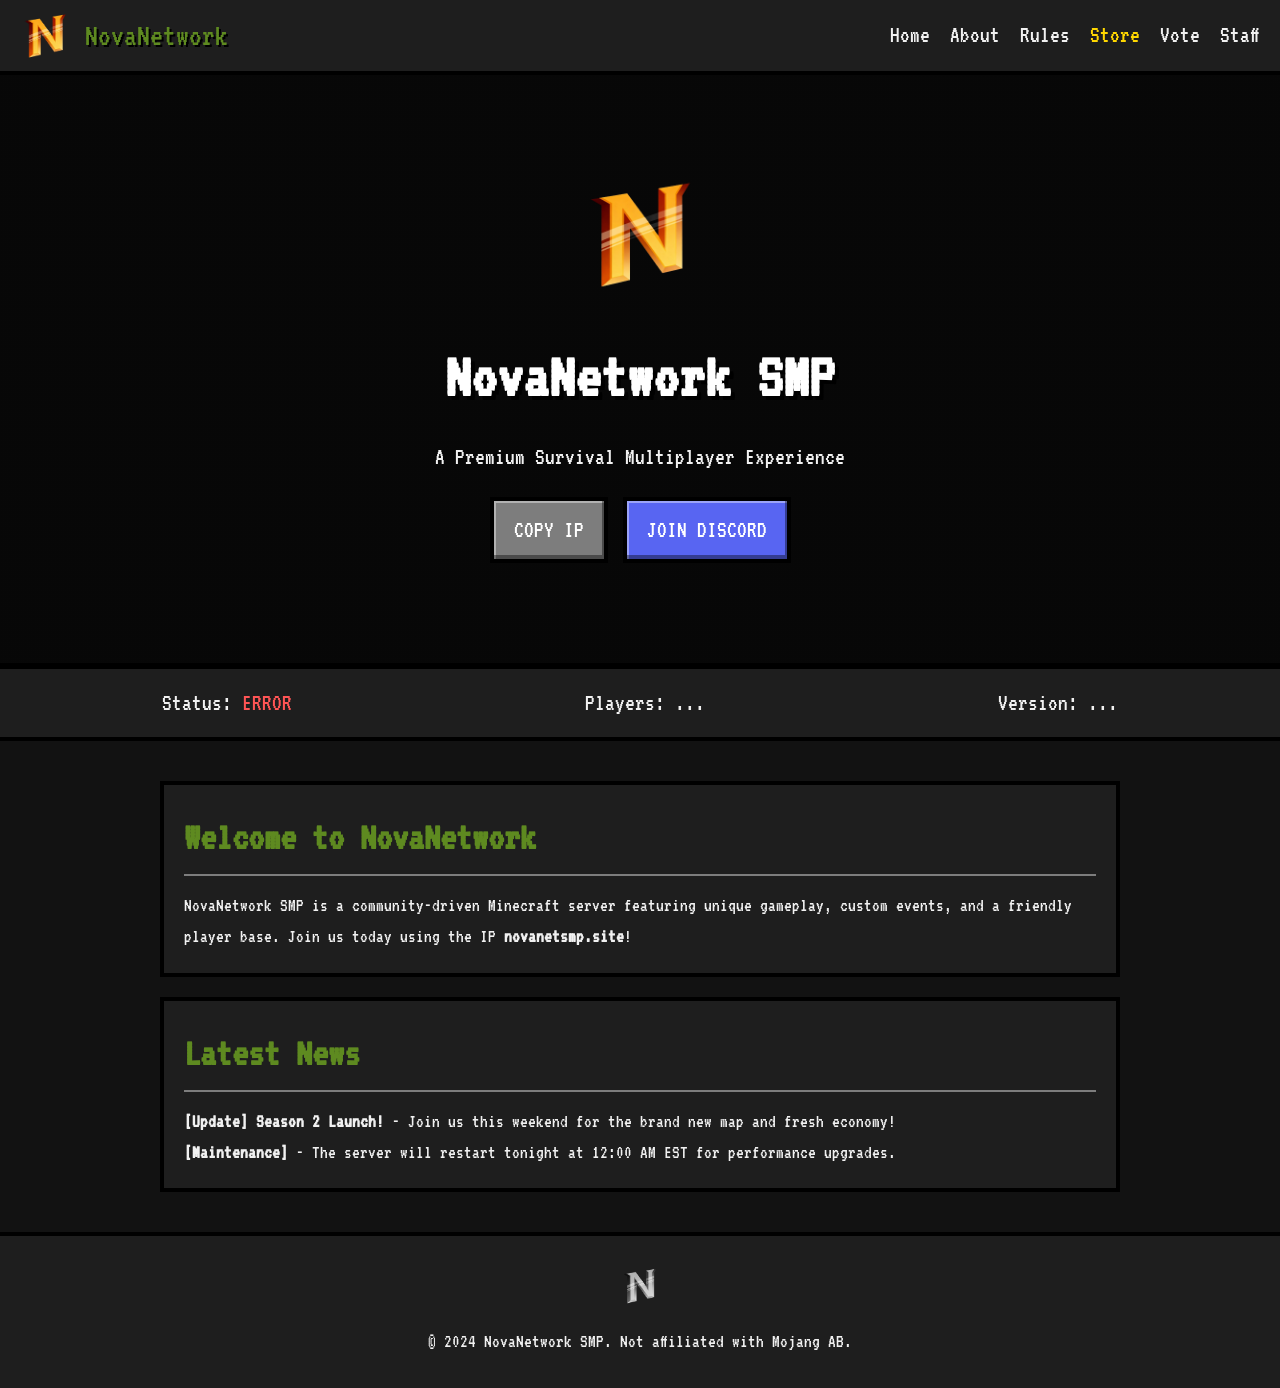
<file: public/index.html>
<!DOCTYPE html>
<html lang="en">
<head>
    <meta charset="UTF-8">
    <meta name="viewport" content="width=device-width, initial-scale=1.0">
    <title>NovaNetwork SMP | Home</title>
    <link rel="stylesheet" href="/assets/css/style.css">
</head>
<body>
    <nav>
        <a href="/" class="logo-container">
            <img src="/assets/images/logo.png" alt="Logo">
            NovaNetwork
        </a>
        <div class="nav-links">
            <a href="/">Home</a>
            <a href="/about">About</a>
            <a href="/rules">Rules</a>
            <a href="/store" style="color: #FFD700;">Store</a>
            <a href="/vote">Vote</a>
            <a href="/staff">Staff</a>
        </div>
    </nav>

    <header class="hero">
        <img src="/assets/images/logo.png" alt="Logo" style="height: 120px; margin-bottom: 20px;">
        <h1>NovaNetwork SMP</h1>
        <p>A Premium Survival Multiplayer Experience</p>
        <div class="hero-buttons">
            <button id="copy-btn" class="mc-button" onclick="copyIP()">COPY IP</button>
            <a href="https://discord.gg/ewwXr3vHV" class="mc-button discord">Join Discord</a>
        </div>
    </header>

    <div class="status-bar">
        <div>Status: <span id="status-text">Loading...</span></div>
        <div>Players: <span id="player-count">...</span></div>
        <div>Version: <span id="mc-version">...</span></div>
    </div>

    <main class="container">
        <div class="panel">
            <h2>Welcome to NovaNetwork</h2>
            <p>NovaNetwork SMP is a community-driven Minecraft server featuring unique gameplay, custom events, and a friendly player base. Join us today using the IP <strong>novanetsmp.site</strong>!</p>
        </div>

        <div class="panel">
            <h2>Latest News</h2>
            <p><strong>[Update] Season 2 Launch!</strong> - Join us this weekend for the brand new map and fresh economy!</p>
            <p><strong>[Maintenance]</strong> - The server will restart tonight at 12:00 AM EST for performance upgrades.</p>
        </div>
    </main>

    <footer>
        <img src="/assets/images/logo.png" alt="Logo">
        <p>&copy; 2024 NovaNetwork SMP. Not affiliated with Mojang AB.</p>
    </footer>

    <script src="/assets/js/main.js"></script>
</body>
</html>
</file>
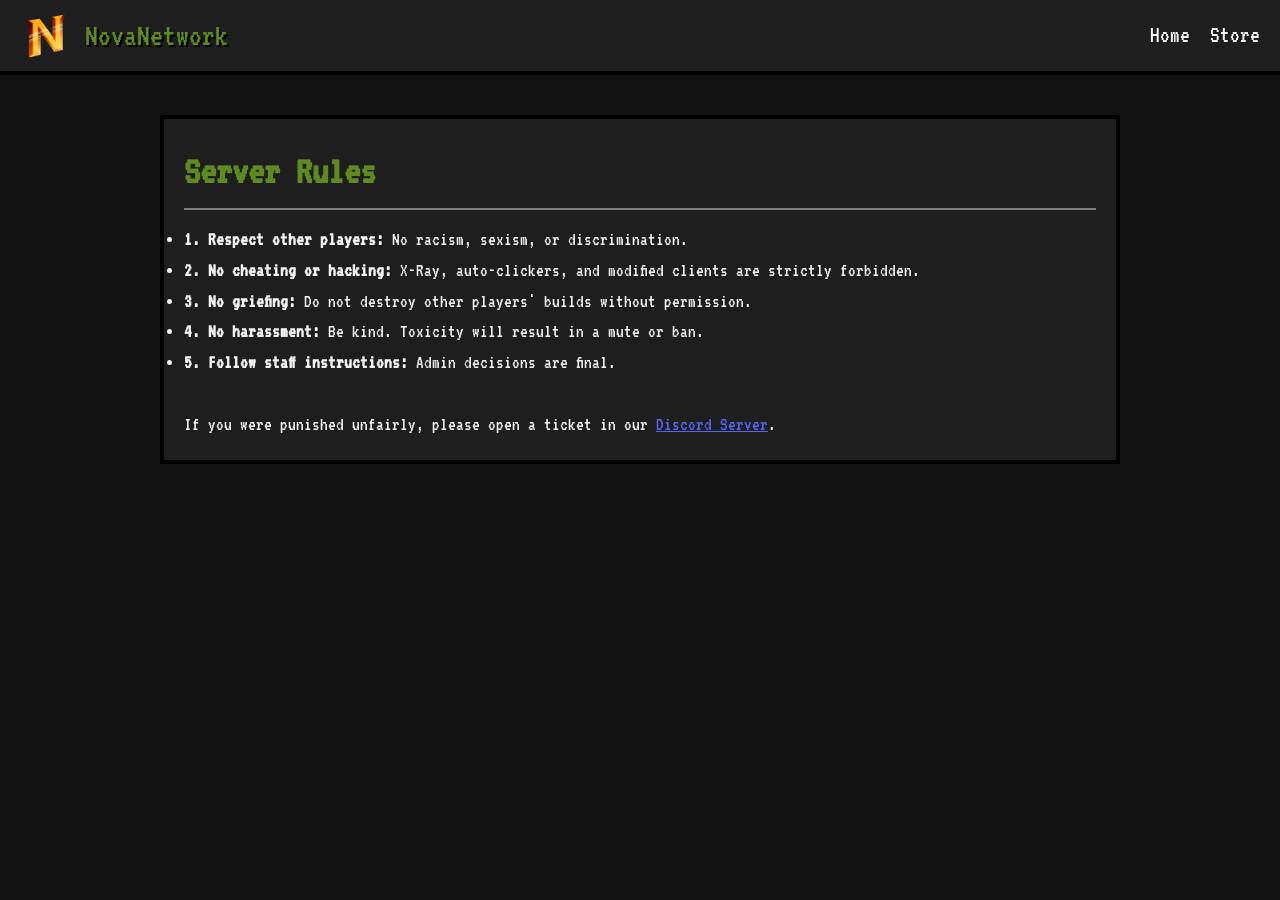
<file: public/rules.html>
<!DOCTYPE html>
<html lang="en">
<head>
    <meta charset="UTF-8">
    <title>NovaNetwork SMP | Rules</title>
    <link rel="stylesheet" href="/assets/css/style.css">
</head>
<body>
    <nav>
        <a href="/" class="logo-container"><img src="/assets/images/logo.png">NovaNetwork</a>
        <div class="nav-links"><a href="/">Home</a><a href="/store">Store</a></div>
    </nav>
    <main class="container">
        <div class="panel">
            <h2>Server Rules</h2>
            <ul>
                <li><strong>1. Respect other players:</strong> No racism, sexism, or discrimination.</li>
                <li><strong>2. No cheating or hacking:</strong> X-Ray, auto-clickers, and modified clients are strictly forbidden.</li>
                <li><strong>3. No griefing:</strong> Do not destroy other players' builds without permission.</li>
                <li><strong>4. No harassment:</strong> Be kind. Toxicity will result in a mute or ban.</li>
                <li><strong>5. Follow staff instructions:</strong> Admin decisions are final.</li>
            </ul>
            <br>
            <p>If you were punished unfairly, please open a ticket in our <a href="https://discord.gg/ewwXr3vHV" style="color: #5865F2;">Discord Server</a>.</p>
        </div>
    </main>
    <script src="/assets/js/main.js"></script>
</body>
</html>
</file>
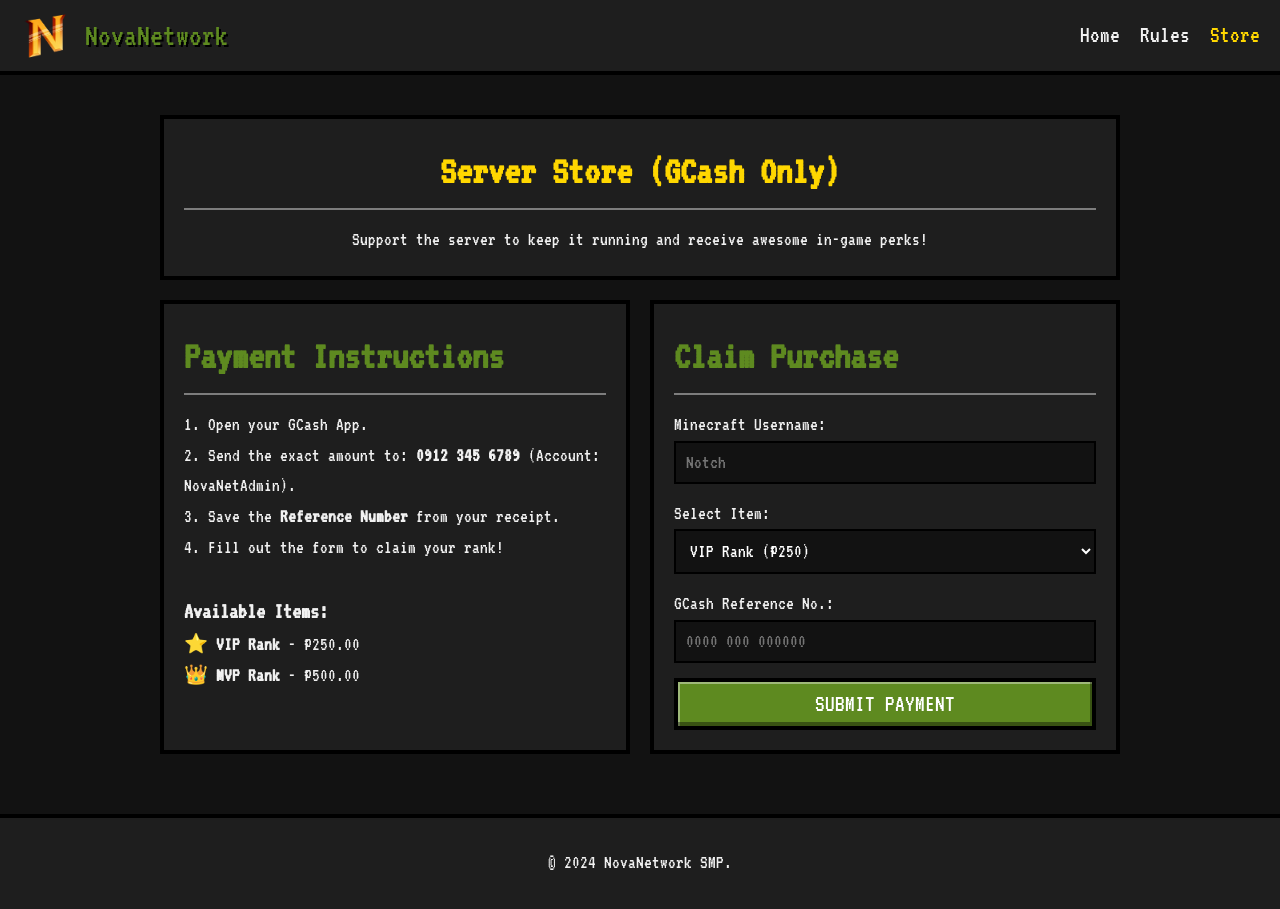
<file: public/store.html>
<!DOCTYPE html>
<html lang="en">
<head>
    <meta charset="UTF-8">
    <meta name="viewport" content="width=device-width, initial-scale=1.0">
    <title>NovaNetwork SMP | Store</title>
    <link rel="stylesheet" href="/assets/css/style.css">
</head>
<body>
    <nav>
        <a href="/" class="logo-container">
            <img src="/assets/images/logo.png" alt="Logo">
            NovaNetwork
        </a>
        <div class="nav-links">
            <a href="/">Home</a>
            <a href="/rules">Rules</a>
            <a href="/store" style="color: #FFD700;">Store</a>
        </div>
    </nav>

    <main class="container">
        <div class="panel" style="text-align: center;">
            <h2 style="color: #FFD700;">Server Store (GCash Only)</h2>
            <p>Support the server to keep it running and receive awesome in-game perks!</p>
        </div>

        <div style="display: flex; gap: 20px; flex-wrap: wrap;">
            <div class="panel" style="flex: 1; min-width: 300px;">
                <h2>Payment Instructions</h2>
                <p>1. Open your GCash App.</p>
                <p>2. Send the exact amount to: <strong>0912 345 6789</strong> (Account: NovaNetAdmin).</p>
                <p>3. Save the <strong>Reference Number</strong> from your receipt.</p>
                <p>4. Fill out the form to claim your rank!</p>
                <br>
                <h3>Available Items:</h3>
                <p>⭐ <strong>VIP Rank</strong> - ₱250.00</p>
                <p>👑 <strong>MVP Rank</strong> - ₱500.00</p>
            </div>

            <div class="panel" style="flex: 1; min-width: 300px;">
                <h2>Claim Purchase</h2>
                <form id="store-form">
                    <label>Minecraft Username:</label>
                    <input type="text" id="ign" required placeholder="Notch">
                    
                    <label>Select Item:</label>
                    <select id="item" required>
                        <option value="VIP">VIP Rank (₱250)</option>
                        <option value="MVP">MVP Rank (₱500)</option>
                    </select>

                    <label>GCash Reference No.:</label>
                    <input type="text" id="ref" required placeholder="0000 000 000000">

                    <button type="submit" id="purchase-btn" class="mc-button" style="width: 100%; background-color: var(--mc-grass);">Submit Payment</button>
                </form>
            </div>
        </div>
    </main>

    <footer><p>&copy; 2024 NovaNetwork SMP.</p></footer>
    <script src="/assets/js/main.js"></script>
</body>
</html>
</file>
<file: assets/css/style.css>
@import url('https://fonts.googleapis.com/css2?family=VT323&display=swap');

:root {
  --mc-dark: #121212;
  --mc-panel: #1e1e1e;
  --mc-grass: #5E8A20;
  --mc-grass-hover: #6eb022;
  --mc-dirt: #8B5A2B;
  --mc-stone: #7D7D7D;
  --mc-border: #000000;
  --text-light: #f1f1f1;
}

* { box-sizing: border-box; margin: 0; padding: 0; }

body {
  background-color: var(--mc-dark);
  color: var(--text-light);
  font-family: 'VT323', monospace;
  font-size: 1.2rem;
  background-image: url('https://www.transparenttextures.com/patterns/cubes.png');
  line-height: 1.6;
}

/* Navbar */
nav {
  background-color: var(--mc-panel);
  border-bottom: 4px solid var(--mc-border);
  padding: 10px 20px;
  display: flex;
  justify-content: space-between;
  align-items: center;
  position: sticky;
  top: 0;
  z-index: 100;
}

.logo-container {
  display: flex;
  align-items: center;
  gap: 15px;
  text-decoration: none;
  color: var(--mc-grass);
  font-size: 2rem;
  text-shadow: 2px 2px 0 #000;
}

.logo-container img { height: 50px; }

.nav-links { display: flex; gap: 20px; }
.nav-links a {
  color: var(--text-light);
  text-decoration: none;
  font-size: 1.5rem;
  transition: color 0.2s;
}
.nav-links a:hover { color: var(--mc-grass); }

/* Buttons */
.mc-button {
  background-color: var(--mc-stone);
  border: 4px solid var(--mc-border);
  color: white;
  padding: 10px 20px;
  font-family: 'VT323', monospace;
  font-size: 1.5rem;
  cursor: pointer;
  text-transform: uppercase;
  text-decoration: none;
  display: inline-block;
  box-shadow: inset -2px -4px rgba(0,0,0,0.4), inset 2px 2px rgba(255,255,255,0.4);
  transition: background-color 0.2s;
}
.mc-button:hover { background-color: var(--mc-grass); }
.mc-button:active { box-shadow: inset 2px 4px rgba(0,0,0,0.4), inset -2px -2px rgba(255,255,255,0.4); }
.mc-button.discord { background-color: #5865F2; }

/* Sections */
.hero {
  background: linear-gradient(rgba(0,0,0,0.6), rgba(0,0,0,0.6)), url('https://www.minecraft.net/content/dam/games/minecraft/screenshots/1-20-cherry-blossom-1.jpg') center/cover;
  text-align: center;
  padding: 100px 20px;
  border-bottom: 6px solid var(--mc-border);
}
.hero h1 { font-size: 4rem; text-shadow: 4px 4px 0 #000; margin-bottom: 10px; color: white;}
.hero p { font-size: 1.5rem; margin-bottom: 20px; }
.hero-buttons { display: flex; justify-content: center; gap: 15px; flex-wrap: wrap; }

.status-bar {
  background-color: var(--mc-panel);
  border-bottom: 4px solid var(--mc-border);
  display: flex;
  justify-content: space-around;
  padding: 15px;
  font-size: 1.5rem;
  flex-wrap: wrap;
}
.status-online { color: #55FF55; }
.status-offline { color: #FF5555; }

.container { max-width: 1000px; margin: 40px auto; padding: 0 20px; }
.panel {
  background-color: var(--mc-panel);
  border: 4px solid var(--mc-border);
  padding: 20px;
  margin-bottom: 20px;
}
.panel h2 { color: var(--mc-grass); font-size: 2.5rem; margin-bottom: 15px; border-bottom: 2px solid var(--mc-stone); padding-bottom: 5px;}

input, select {
  width: 100%;
  padding: 10px;
  margin-bottom: 15px;
  background-color: var(--mc-dark);
  border: 2px solid var(--mc-border);
  color: white;
  font-family: 'VT323', monospace;
  font-size: 1.2rem;
}

footer {
  text-align: center;
  padding: 30px;
  background-color: var(--mc-panel);
  border-top: 4px solid var(--mc-border);
  margin-top: auto;
}
footer img { height: 40px; filter: grayscale(100%); margin-bottom: 10px; }

/* Mobile Responsive */
@media (max-width: 768px) {
  .nav-links { display: none; } /* Add a hamburger menu in main.js if desired */
  .hero h1 { font-size: 3rem; }
}
</file>
